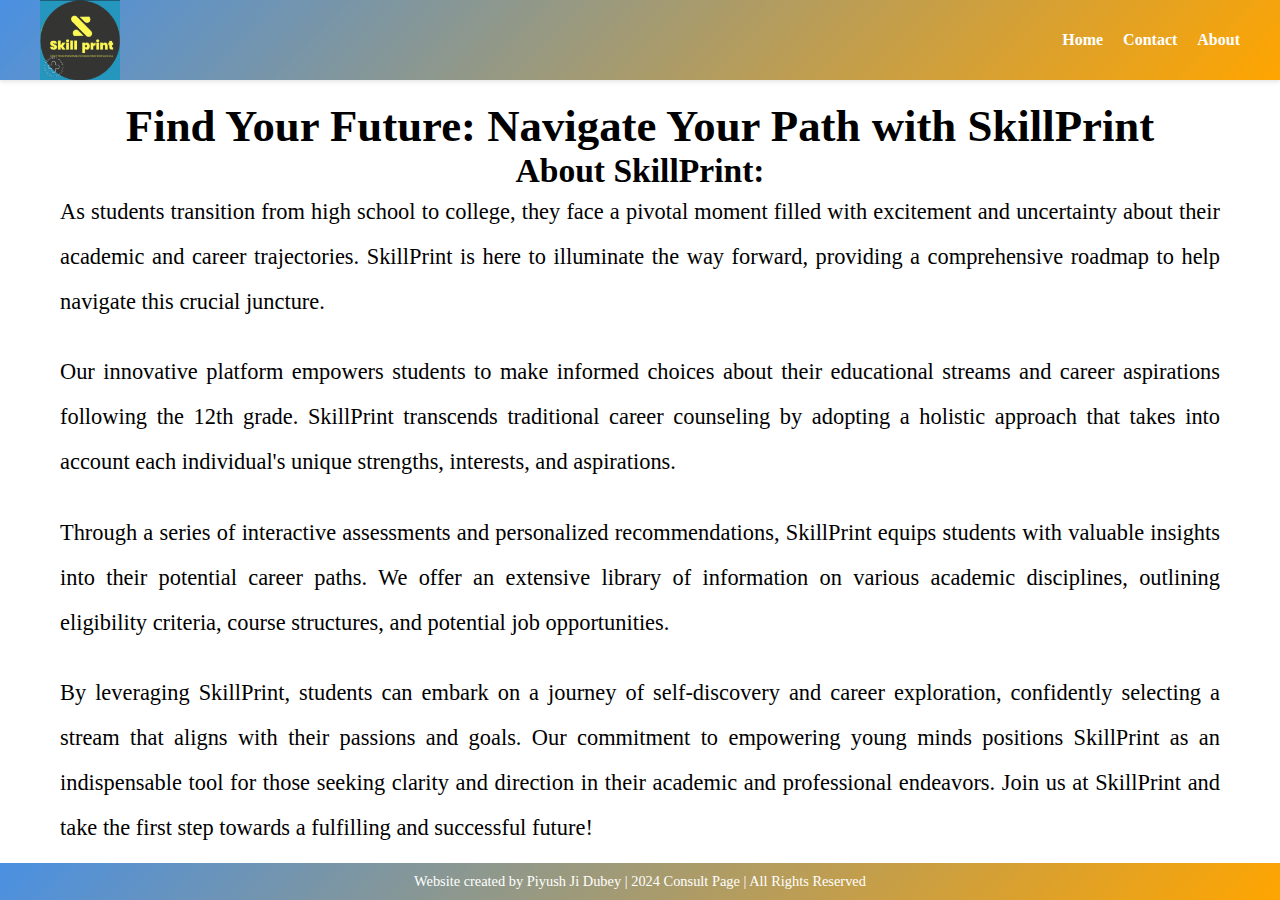
<file: about.html>
<!DOCTYPE html>
<html lang="en">
<head>
    <meta charset="UTF-8">
    <meta name="viewport" content="width=device-width, initial-scale=1.0">
    <title>About</title>
    <style>
        /* Footer Styling */
        footer {
            background: linear-gradient(135deg, #4A90E2, #FFA500); /* Updated gradient */
            color: white;
            text-align: center;
            padding: 10px 0;
            font-size: 0.9rem;
            position: fixed;
            bottom: 0;
            left: 0;
            width: 100%;
        }
/* Reset default margin, padding, and box-sizing */
* {
  margin: 0;
  padding: 0;
  box-sizing: border-box;
}
        footer a:hover {
            color: #FFD700; /* Updated hover color */
        }

        /* Header Styling */
        header {
            display: flex;
            align-items: center;
            justify-content: space-between;
            background: linear-gradient(135deg, #4A90E2, #FFA500); /* Updated gradient */
            padding: 20px 40px;
            box-shadow: 0 2px 4px rgba(0, 0, 0, 0.1);
            height: 80px; /* Fixed height for consistent size */
        }
      
.header-container {
  display: flex;
  justify-content: space-between;
  align-items: center;
  padding: 10px 20px;
  max-width: 1200px;
  margin: 0 auto;
}

        header .logo {
            display: flex;
            align-items: center;
           
        }

        header .logo img {
            width: 80px; /* Logo size */
            height: auto;
            background-color: linear-gradient(135deg, #4A90E2, #FFA500); /* Updated gradient */
        }

        nav ul {
            list-style: none;
            display: flex;
            gap: 20px;
            margin: 0;
            padding: 0;
        }

        nav ul li {
            margin: 0;
        }

        nav ul li a {
            text-decoration: none;
            color: white;
            font-weight: bold;
            transition: color 0.3s ease;
        }

        nav ul li a:hover {
            color: rgba(255, 255, 255, 0.8);
        }

        /* Main Content */
        main {
            padding: 20px;
            max-width: 1200px;
            margin: 0 auto;
            font-size: 1.4rem;
        }

        h1, h2 {
            text-align: center;
            color: var(--text-color);
        }

        p {
            text-align: justify;
            line-height: 2;
        }
    </style>
</head>
<body>
    <!-- Header -->
    <header>
        <div class="logo">
            <img src="logi.png" alt="SkillPrint Logo">
        </div>
        <nav>
            <ul>
                <li><a href="index.html">Home</a></li>
                <li><a href="contact.html">Contact</a></li>
                <li><a href="about.html">About</a></li>
            </ul>
        </nav>
    </header>

    <!-- Main Content -->
    <main>
        <section class="intro">
            <h1>Find Your Future: Navigate Your Path with SkillPrint</h1>
            <h2>About SkillPrint:</h2>

            <p>
                As students transition from high school to college, they face a pivotal moment filled with excitement and uncertainty about their academic and career trajectories. SkillPrint is here to illuminate the way forward, providing a comprehensive roadmap to help navigate this crucial juncture.
            </p>
            <br>
            <p>
                Our innovative platform empowers students to make informed choices about their educational streams and career aspirations following the 12th grade. SkillPrint transcends traditional career counseling by adopting a holistic approach that takes into account each individual's unique strengths, interests, and aspirations.
            </p>
            <br>
            <p>
                Through a series of interactive assessments and personalized recommendations, SkillPrint equips students with valuable insights into their potential career paths. We offer an extensive library of information on various academic disciplines, outlining eligibility criteria, course structures, and potential job opportunities.
            </p>
            <br>
            <p>
                By leveraging SkillPrint, students can embark on a journey of self-discovery and career exploration, confidently selecting a stream that aligns with their passions and goals. Our commitment to empowering young minds positions SkillPrint as an indispensable tool for those seeking clarity and direction in their academic and professional endeavors. Join us at SkillPrint and take the first step towards a fulfilling and successful future!
            </p>
        </section>
    </main>

    <!-- Footer -->
    <footer>
        Website created by Piyush Ji Dubey | 2024 Consult Page | All Rights Reserved
    </footer>
</body>
</html>
</file>
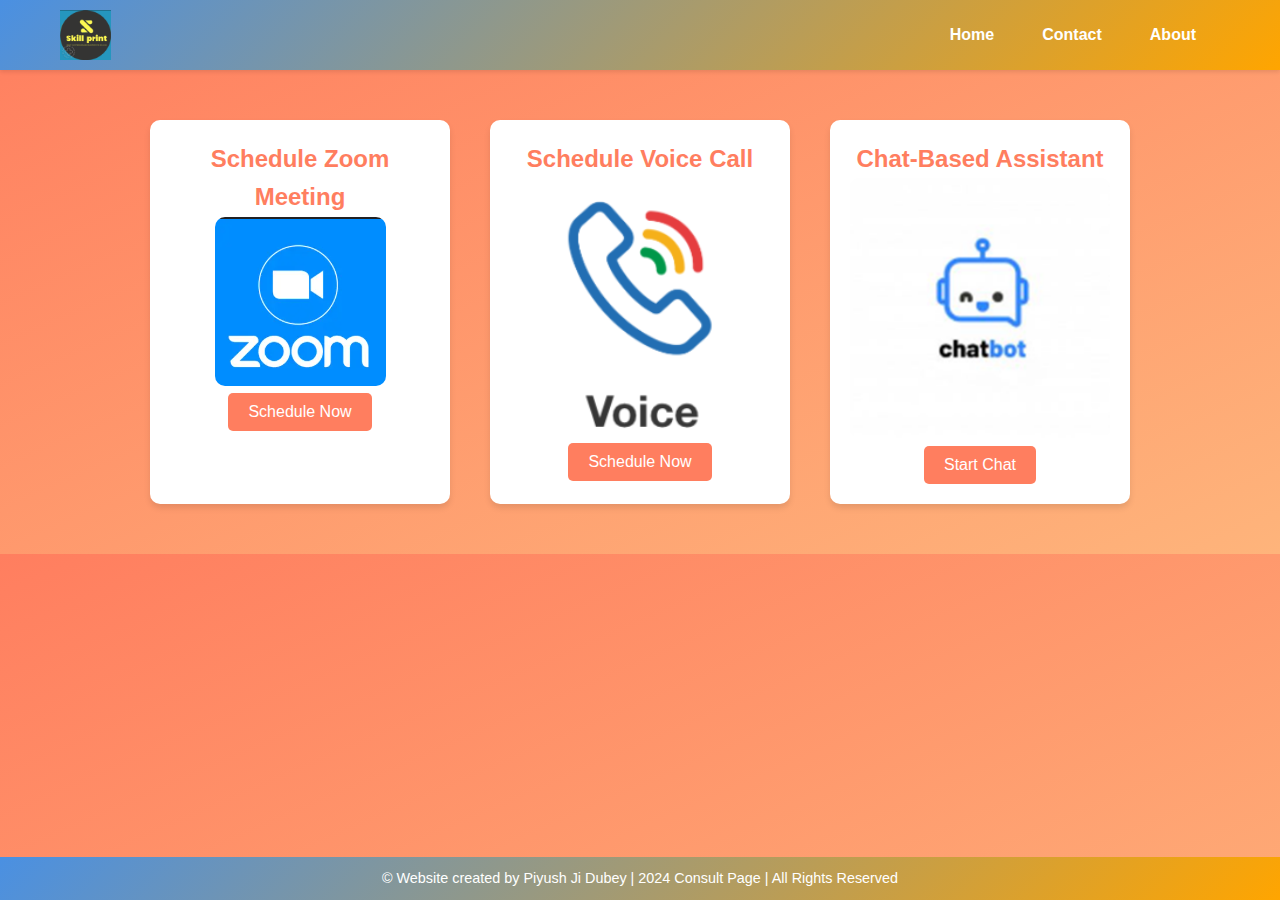
<file: consult.html>
<!DOCTYPE html>
<html lang="en">
<head>
    <meta charset="UTF-8">
    <meta name="viewport" content="width=device-width, initial-scale=1.0">
    <title>Consult Page</title>
    <style>
 
/* Define global variables for colors */
:root {
  --primary-color: #4A90E2; /* Primary blue color */
  --secondary-color: #FFA500; /* Orange secondary color */
  --background-color: #f4f7f6; /* Light background */
  --text-color: #2c3e50; /* Dark text color */
}

/* Reset default margin, padding, and box-sizing */
* {
  margin: 0;
  padding: 0;
  box-sizing: border-box;
}

body {
  font-family: 'Poppins', sans-serif;
  background-color: var(--background-color);
  color: var(--text-color);
  line-height: 1.6;
}

/* Header Styling with gradient background */
header {
  background: linear-gradient(135deg, var(--primary-color), var(--secondary-color));
  box-shadow: 0 2px 4px rgba(0,0,0,0.1);
}

.header-container {
  display: flex;
  justify-content: space-between;
  align-items: center;
  padding: 10px 20px;
  max-width: 1200px;
  margin: 0 auto;
}

.logo {
  display: flex;
  align-items: center;
}

.logo img {
  height: 50px;
  margin-right: 10px;
  transition: transform 0.3s ease;

}

.logo img:hover {
  transform: scale(1.1);
}
.logo-text {
  font-size: 1.5rem;
  font-weight: bold;
  color: white;
}

        /* Navigation Styling */  
        nav { 
           display: flex;
          justify-content: flex-end;  
         flex-grow: 1; /* Allow nav to take up remaining space */  
      }  

/* Navigation Styling */
nav ul {
  display: flex;
  justify-content: center;
  list-style: none;
  margin: 0;
  padding: 0;
}

nav ul li {
  margin: 0 1.5rem;
}

nav ul li a {
  text-decoration: none;
  color: white;
  font-weight: bold;
  position: relative;
  transition: color 0.3s ease;
}

nav ul li a::after {
  content: '';
  position: absolute;
  width: 0;
  height: 2px;
  bottom: -5px;
  left: 0;
  background-color: white;
}

nav ul li a:hover {
  color: rgba(255, 255, 255, 0.989);
  
}
 body {
            font-family: Arial, sans-serif;
            margin: 0;
            padding: 0;
            background: linear-gradient(to bottom right, #ff7e5f, #feb47b);
            color: #333;
        }

       


.container {
display: flex;
flex-wrap: wrap;
justify-content: center;
margin: 20px;
padding: 10px;
        }

.card {
background: white;
border-radius: 10px;
box-shadow: 0 4px 6px rgba(0, 0, 0, 0.1);
margin: 20px;
padding: 20px;
max-width: 300px;
text-align: center;
transition: transform 0.3s, box-shadow 0.3s;
        }

 .card:hover {
            transform: scale(1.05);
            box-shadow: 0 6px 10px rgba(0, 0, 0, 0.2);
        }

        .card img {
            max-width: 100%;
            height: auto;
            border-radius: 10px;
        }

        .card h2 {
            font-size: 1.5rem;
            color: #ff7e5f;
        }

        .card button {
            background: #ff7e5f;
            color: white;
            border: none;
            padding: 10px 20px;
            border-radius: 5px;
            font-size: 1rem;
            cursor: pointer;
            transition: background 0.3s;
        }

        .card button:hover {
            background: #feb47b;
        }
        /* Footer Styling with Gradient */
footer {
    background: linear-gradient(135deg, #4A90E2, #FFA500); /* Corrected footer gradient */
    color: white;
    text-align: center;
    padding: 10px 0;
    font-size: 0.9rem;
    position: fixed;
    bottom: 0;
    left: 0;
    width: 100%;
}
        
    </style>
</head>
<body>
    <header>
        <div class="header-container">
        <div class="logo">
            <img src="logi.png" alt="Company Logo">
            
        </div>
        <nav>
            <ul>
                <li><a href="index.html">Home</a></li>
                <li><a href="contact.html">Contact</a></li>
                <li><a href="about.html">About</a></li>
            </ul>
        </nav>
    </div>
        
    </header>
    

    <div class="container">
        <!-- Schedule Zoom Meeting -->
        <div class="card">
            <h2>Schedule Zoom Meeting</h2>
            <img src="zzoom.png" alt="Zoom Meeting">
            <button onclick="scheduleZoom()">Schedule Now</button>
        </div>

        <!-- Schedule Voice Call -->
        <div class="card">
            <h2>Schedule Voice Call</h2>
            <img src="voice.png" alt="Voice Call">
            <button onclick="scheduleVoiceCall()">Schedule Now</button>
        </div>

        <!-- Schedule Chat Assistant -->
        <div class="card">
            <h2>Chat-Based Assistant</h2>
            <img src="boot.png" alt="Chat Assistant">
            <button onclick="openChat()">Start Chat</button>
        </div>
    </div>

    <footer>
        <p>&copy; Website created by Piyush Ji Dubey | 2024 Consult Page | All Rights Reserved</p>
    </footer>

    <script>
        function scheduleZoom() {
            const zoomLink = "https://zoom.us/schedule"; // Replace with actual scheduling link
            alert("Redirecting to Zoom scheduling...");
            window.open(zoomLink, "_blank");
        }

        function scheduleVoiceCall() {
            const phoneNumber = prompt("Enter your phone number for the voice call:");
            if (phoneNumber) {
                alert("Voice call scheduled! Our team will contact you at " + phoneNumber);
            } else {
                alert("Voice call scheduling canceled.");
            }
        }

        function openChat() {
            const chatUrl = "https://your-chat-assistant-link.com"; // Replace with actual chat assistant link
            alert("Opening chat assistant...");
            window.open(chatUrl, "_blank");
        }
    </script>
</body>
</html>
</file>
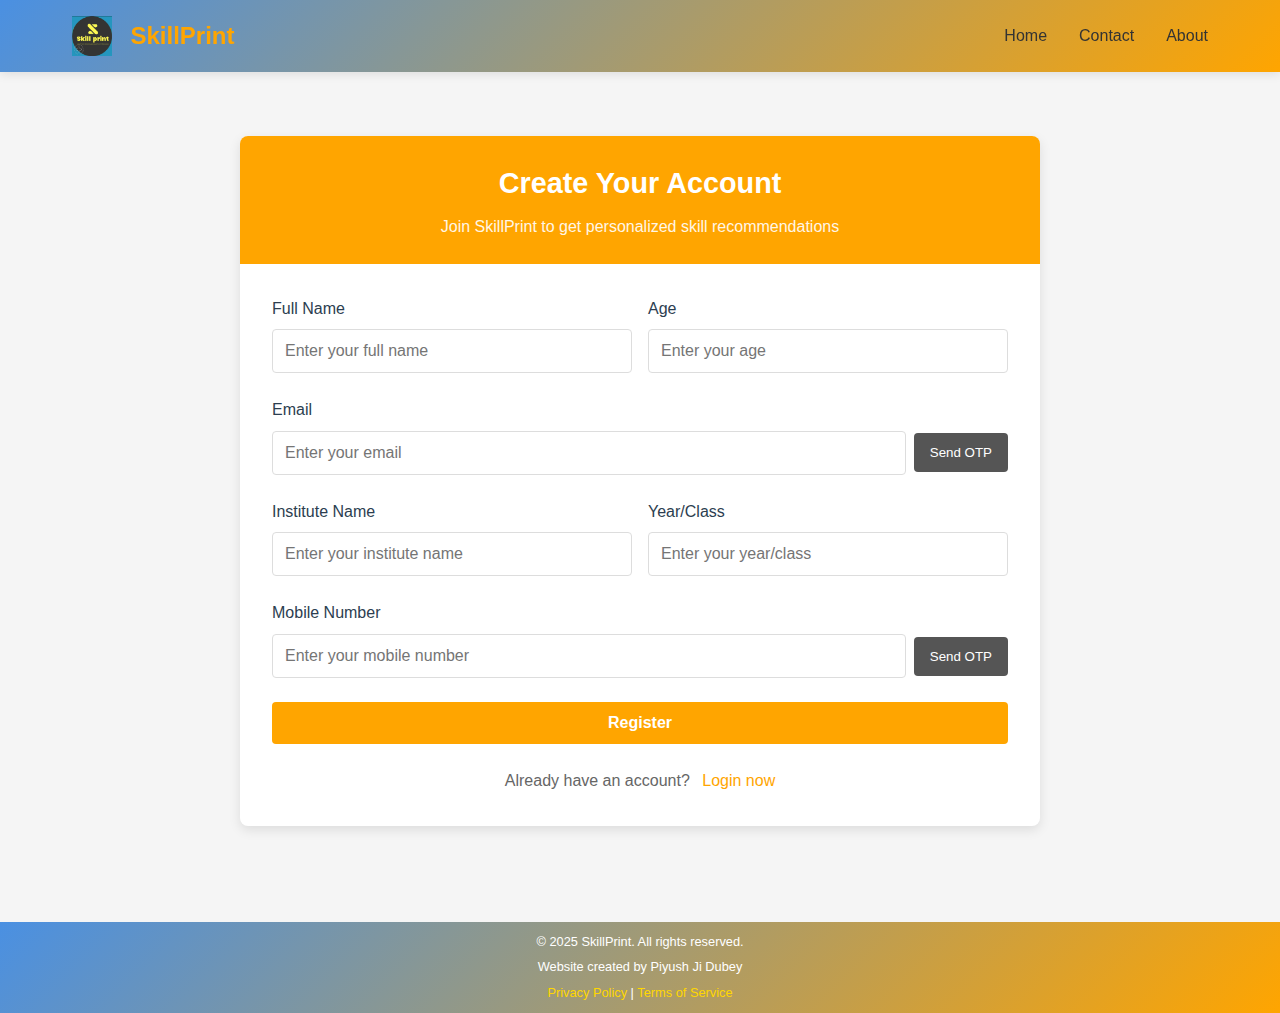
<file: createacct.html>
<!DOCTYPE html>
<html lang="en">
<head>
    <meta charset="UTF-8">
    <meta name="viewport" content="width=device-width, initial-scale=1.0">
    <title>SkillPrint - Registration</title>
    <link href="https://cdnjs.cloudflare.com/ajax/libs/font-awesome/6.0.0-beta3/css/all.min.css" rel="stylesheet">
    <style>
        /* Define global variables for colors */
:root {
  --primary-color: #4A90E2; /* Primary blue color */
  --secondary-color: #FFA500; /* Orange secondary color */
  --background-color: #f4f7f6; /* Light background */
  --text-color: #2c3e50; /* Dark text color */
}

/* Reset default margin, padding, and box-sizing */
* {
  margin: 0;
  padding: 0;
  box-sizing: border-box;
}

body {
  font-family: 'Poppins', sans-serif;
  background-color: var(--background-color);
  color: var(--text-color);
  line-height: 1.6;
}

/* Header Styling with gradient background */
header {
  background: linear-gradient(135deg, var(--primary-color), var(--secondary-color));
  box-shadow: 0 2px 4px rgba(0,0,0,0.1);
}

.header-container {
  display: flex;
  justify-content: space-between;
  align-items: center;
  padding: 10px 20px;
  max-width: 1200px;
  margin: 0 auto;
}

.logo {
  display: flex;
  align-items: center;
}

.logo img {
  height: 50px;
  margin-right: 10px;
  transition: transform 0.3s ease;

}

.logo img:hover {
  transform: scale(1.1);
}
.logo-text {
  font-size: 1.5rem;
  font-weight: bold;
  color: white;
}

        * {
            margin: 0;
            padding: 0;
            box-sizing: border-box;
            font-family: Arial, sans-serif;
        }
        :root {
  --primary-color: #4A90E2; /* Primary blue color */
  --secondary-color: #FFA500; /* Orange secondary color */
  --background-color: #f4f7f6; /* Light background */
  --text-color: #2c3e50; /* Dark text color */
}
        
        body {
            background-color: #f5f5f5;
            min-height: 100vh;
            display: flex;
            flex-direction: column;
        }
        
        .header-container {
            display: flex;
            justify-content: space-between;
            align-items: center;
            padding: 0 2rem;
            width: 100%;
        }
        
        header {
            background-color: #fff;
            box-shadow: 0 2px 10px rgba(0, 0, 0, 0.1);
            padding: 1rem 0;
            position: sticky;
            top: 0;
            z-index: 100;
        }
        
        .logo {
            display: flex;
            align-items: center;
            gap: 0.5rem;
        }
        
        .logo img {
            height: 40px;
        }
        
        .logo-text {
            font-size: 1.5rem;
            font-weight: bold;
            color: #FFA500;
        }
        
        nav ul {
            display: flex;
            list-style: none;
            gap: 2rem;
        }
        
        nav a {
            text-decoration: none;
            color: #333;
            font-weight: 500;
            transition: color 0.3s ease;
        }
        
        nav a:hover {
            color: #FFA500;
        }
        
        main {
            flex: 1;
            padding: 2rem;
            max-width: 1200px;
            margin: 0 auto;
            width: 100%;
        }
        
       
        /* Registration Form Styles */
        .register-container {
            background-color: #fff;
            border-radius: 8px;
            box-shadow: 0 4px 12px rgba(0, 0, 0, 0.1);
            overflow: hidden;
            max-width: 800px;
            margin: 2rem auto;
        }
        
        .register-header {
            padding: 1.5rem;
            background-color: #FFA500;
            color: white;
            text-align: center;
        }
        
        .register-header h2 {
            font-size: 1.8rem;
            margin-bottom: 0.5rem;
        }
        
        .register-header p {
            font-size: 1rem;
            opacity: 0.9;
        }
        
        .register-form {
            padding: 2rem;
        }
        
        .form-group {
            margin-bottom: 1.5rem;
        }
        
        .form-group label {
            display: block;
            margin-bottom: 0.5rem;
            font-weight: 500;
        }
        
        .form-group input {
            width: 100%;
            padding: 0.75rem;
            border: 1px solid #ddd;
            border-radius: 4px;
            font-size: 1rem;
        }
        
        .form-row {
            display: flex;
            gap: 1rem;
            margin-bottom: 1.5rem;
        }
        
        .form-row .form-group {
            flex: 1;
            margin-bottom: 0;
        }
        
        .otp-container {
            display: flex;
            gap: 0.5rem;
            align-items: center;
        }
        
        .otp-container button {
            padding: 0.75rem 1rem;
            background-color: #555;
            color: white;
            border: none;
            border-radius: 4px;
            cursor: pointer;
            white-space: nowrap;
        }
        
        .btn {
            background-color: #FFA500;
            color: white;
            border: none;
            border-radius: 4px;
            padding: 0.75rem 1.5rem;
            font-size: 1rem;
            cursor: pointer;
            transition: background-color 0.3s ease;
            width: 100%;
            font-weight: bold;
        }
        
        .btn:hover {
            background-color: #e69500;
        }
        
        .form-footer {
            text-align: center;
            margin-top: 1.5rem;
            color: #666;
        }
        
        .form-footer a {
            color: #FFA500;
            text-decoration: none;
            margin-left: 0.5rem;
        }
        
        .hidden {
            display: none;
        }
        
        /* OTP Verification Styles */
        .verification-container {
            display: none;
            padding: 2rem;
            text-align: center;
        }
        
        .verification-container.active {
            display: block;
        }
        
        .verification-icon {
            font-size: 3rem;
            color: #FFA500;
            margin-bottom: 1rem;
        }
        
        .verification-title {
            font-size: 1.5rem;
            margin-bottom: 1rem;
            color: #333;
        }
        
        .verification-message {
            color: #666;
            margin-bottom: 1.5rem;
        }
        footer {
  background: linear-gradient(135deg, var(--primary-color), var(--secondary-color));
  color: white;
  text-align: center;
  font-size: 0.8rem;
  padding: 10px 20px;
  margin-top: 2rem;
}

footer p {
  margin-bottom: 5px;
}

footer a {
  color: #ffd700;
  text-decoration: none;
  transition: color 0.3s ease;
}

footer a:hover {
  color: #ffffff;
}
    </style>
</head>
<body>
    <header>
        <div class="header-container">
            <div class="logo-container">
                <div class="logo">
                    <img src="logi.png" alt="SkillPrint Logo">
                    <div class="logo-text">SkillPrint</div>
                </div>
            </div>
            <nav>
                <ul>
                    <li><a href="index.html">Home</a></li>
                    <li><a href="contact.html">Contact</a></li>
                    <li><a href="about.html">About</a></li>
                </ul>
            </nav>
        </div>
    </header>

    <main>
        <div class="register-container">
            <div class="register-header">
                <h2>Create Your Account</h2>
                <p>Join SkillPrint to get personalized skill recommendations</p>
            </div>
            
            <div class="register-form" id="registerFormSection">
                <form id="registerForm">
                    <div class="form-row">
                        <div class="form-group">
                            <label for="regName">Full Name</label>
                            <input type="text" id="regName" name="regName" placeholder="Enter your full name" required>
                        </div>
                        <div class="form-group">
                            <label for="regAge">Age</label>
                            <input type="number" id="regAge" name="regAge" placeholder="Enter your age" min="10" max="100" required>
                        </div>
                    </div>
                    
                    <div class="form-group">
                        <label for="regEmail">Email</label>
                        <div class="otp-container">
                            <input type="email" id="regEmail" name="regEmail" placeholder="Enter your email" required>
                            <button type="button" id="sendEmailOtp">Send OTP</button>
                        </div>
                    </div>
                    
                    <div class="form-group hidden" id="emailOtpGroup">
                        <label for="emailOtp">Email OTP</label>
                        <input type="text" id="emailOtp" name="emailOtp" placeholder="Enter email OTP" maxlength="6">
                        <p id="emailOtpTimer" class="text-center">Email OTP will expire in <span>05:00</span></p>
                    </div>
                    
                    <div class="form-row">
                        <div class="form-group">
                            <label for="regInstitute">Institute Name</label>
                            <input type="text" id="regInstitute" name="regInstitute" placeholder="Enter your institute name" required>
                        </div>
                        <div class="form-group">
                            <label for="regYear">Year/Class</label>
                            <input type="text" id="regYear" name="regYear" placeholder="Enter your year/class" required>
                        </div>
                    </div>
                    
                    <div class="form-group">
                        <label for="regMobile">Mobile Number</label>
                        <div class="otp-container">
                            <input type="tel" id="regMobile" name="regMobile" placeholder="Enter your mobile number" required>
                            <button type="button" id="sendMobileOtp">Send OTP</button>
                        </div>
                    </div>
                    
                    <div class="form-group hidden" id="mobileOtpGroup">
                        <label for="mobileOtp">Mobile OTP</label>
                        <input type="text" id="mobileOtp" name="mobileOtp" placeholder="Enter mobile OTP" maxlength="6">
                        <p id="mobileOtpTimer" class="text-center">Mobile OTP will expire in <span>05:00</span></p>
                    </div>
                    
                    <button type="submit" class="btn" id="registerSubmitBtn">Register</button>
                    
                    <div class="form-footer">
                        Already have an account? <a href="login.html">Login now</a>
                    </div>
                </form>
            </div>
            
            <!-- Registration Success -->
            <div class="verification-container" id="registrationSuccess">
                <div class="verification-icon">
                    <i class="fas fa-check-circle"></i>
                </div>
                <h2 class="verification-title">Registration Successful!</h2>
                <p class="verification-message">Your account has been successfully created. You can now login with your credentials.</p>
                <button class="btn" id="goToLoginBtn">Go to Login</button>
            </div>
        </div>
    </main>

    <footer>
        <p>&copy; 2025 SkillPrint. All rights reserved.</p>
        <p>Website created by Piyush Ji Dubey</p>
        <a href="#">Privacy Policy</a> | <a href="#">Terms of Service</a>
    </footer>

    <script>
        // Email OTP functionality
        const sendEmailOtp = document.getElementById('sendEmailOtp');
        const emailOtpGroup = document.getElementById('emailOtpGroup');
        
        sendEmailOtp.addEventListener('click', () => {
            const regEmail = document.getElementById('regEmail').value;
            
            if (!regEmail || !isValidEmail(regEmail)) {
                alert('Please enter a valid email address');
                return;
            }
            
            // Simulate OTP sending
            alert(`OTP sent to ${regEmail}`);
            emailOtpGroup.classList.remove('hidden');
            
            // Start OTP timer
            startOtpTimer('emailOtpTimer', 300);
        });
        
        // Mobile OTP functionality
        const sendMobileOtp = document.getElementById('sendMobileOtp');
        const mobileOtpGroup = document.getElementById('mobileOtpGroup');
        
        sendMobileOtp.addEventListener('click', () => {
            const regMobile = document.getElementById('regMobile').value;
            
            if (regMobile.length !== 10 || !/^\d+$/.test(regMobile)) {
                alert('Please enter a valid 10-digit mobile number');
                return;
            }
            
            // Simulate OTP sending
            alert(`OTP sent to ${regMobile}`);
            mobileOtpGroup.classList.remove('hidden');
            
            // Start OTP timer
            startOtpTimer('mobileOtpTimer', 300);
        });
        
        // Form submission
        document.getElementById('registerForm').addEventListener('submit', function(e) {
            e.preventDefault();
            
            // Validate all required fields
            const regName = document.getElementById('regName').value;
            const regAge = document.getElementById('regAge').value;
            const regEmail = document.getElementById('regEmail').value;
            const regInstitute = document.getElementById('regInstitute').value;
            const regYear = document.getElementById('regYear').value;
            const regMobile = document.getElementById('regMobile').value;
            
            if (!regName || !regAge || !regEmail || !regInstitute || !regYear || !regMobile) {
                alert('Please fill in all required fields');
                return;
            }
            
            // Check if email OTP is verified
            if (emailOtpGroup.classList.contains('hidden') || !document.getElementById('emailOtp').value) {
                alert('Please verify your email with OTP');
                return;
            }
            
            // Check if mobile OTP is verified
            if (mobileOtpGroup.classList.contains('hidden') || !document.getElementById('mobileOtp').value) {
                alert('Please verify your mobile number with OTP');
                return;
            }
            
            // Simulate registration success
            document.getElementById('registerFormSection').style.display = 'none';
            document.getElementById('registrationSuccess').classList.add('active');
        });
        
        // Helper functions
        function isValidEmail(email) {
            const re = /^[^\s@]+@[^\s@]+\.[^\s@]+$/;
            return re.test(email);
        }
        
        function startOtpTimer(elementId, seconds) {
            const timerElement = document.getElementById(elementId).querySelector('span');
            let remainingSeconds = seconds;
            
            const timer = setInterval(() => {
                remainingSeconds--;
                const minutes = Math.floor(remainingSeconds / 60);
                const secs = remainingSeconds % 60;
                
                timerElement.textContent = `${minutes.toString().padStart(2, '0')}:${secs.toString().padStart(2, '0')}`;
                
                if (remainingSeconds <= 0) {
                    clearInterval(timer);
                    timerElement.parentElement.textContent = 'OTP expired. Please request a new one.';
                }
            }, 1000);
        }
        
        // Redirect to login
        document.getElementById('goToLoginBtn').addEventListener('click', () => {
            window.location.href = 'login.html';
        });
    </script>
</body>
</html>
</file>
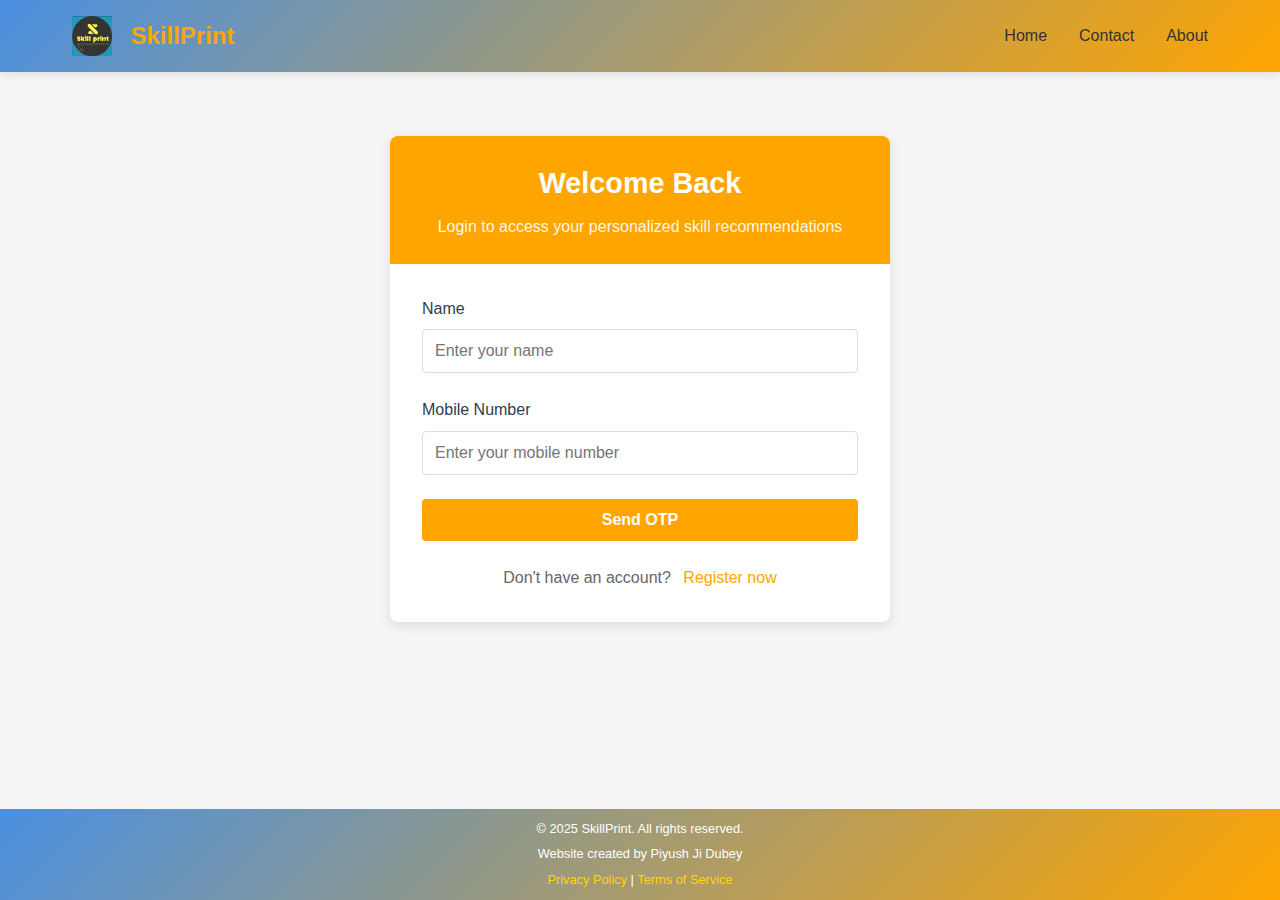
<file: login.html>
<!DOCTYPE html>
<html lang="en">
<head>
    <meta charset="UTF-8">
    <meta name="viewport" content="width=device-width, initial-scale=1.0">
    <title>SkillPrint - Login</title>
    <link href="https://cdnjs.cloudflare.com/ajax/libs/font-awesome/6.0.0-beta3/css/all.min.css" rel="stylesheet">
    <style>
        /* Define global variables for colors */
:root {
  --primary-color: #4A90E2; /* Primary blue color */
  --secondary-color: #FFA500; /* Orange secondary color */
  --background-color: #f4f7f6; /* Light background */
  --text-color: #2c3e50; /* Dark text color */
}

/* Reset default margin, padding, and box-sizing */
* {
  margin: 0;
  padding: 0;
  box-sizing: border-box;
}

body {
  font-family: 'Poppins', sans-serif;
  background-color: var(--background-color);
  color: var(--text-color);
  line-height: 1.6;
}

/* Header Styling with gradient background */
header {
  background: linear-gradient(135deg, var(--primary-color), var(--secondary-color));
  box-shadow: 0 2px 4px rgba(0,0,0,0.1);
}

.header-container {
  display: flex;
  justify-content: space-between;
  align-items: center;
  padding: 10px 20px;
  max-width: 1200px;
  margin: 0 auto;
}

.logo {
  display: flex;
  align-items: center;
}

.logo img {
  height: 50px;
  margin-right: 10px;
  transition: transform 0.3s ease;

}

.logo img:hover {
  transform: scale(1.1);
}
.logo-text {
  font-size: 1.5rem;
  font-weight: bold;
  color: white;
}
:root {
  --primary-color: #4A90E2; /* Primary blue color */
  --secondary-color: #FFA500; /* Orange secondary color */
  --background-color: #f4f7f6; /* Light background */
  --text-color: #2c3e50; /* Dark text color */
}
        * {
            margin: 0;
            padding: 0;
            box-sizing: border-box;
            font-family: Arial, sans-serif;
        }
        
        body {
            background-color: #f5f5f5;
            min-height: 100vh;
            display: flex;
            flex-direction: column;
        }
        
        .header-container {
            display: flex;
            justify-content: space-between;
            align-items: center;
            padding: 0 2rem;
            width: 100%;
        }
        
        header {
            background-color: #fff;
            box-shadow: 0 2px 10px rgba(0, 0, 0, 0.1);
            padding: 1rem 0;
            position: sticky;
            top: 0;
            z-index: 100;
        }
        
        .logo {
            display: flex;
            align-items: center;
            gap: 0.5rem;
        }
        
        .logo img {
            height: 40px;
        }
        
        .logo-text {
            font-size: 1.5rem;
            font-weight: bold;
            color: #FFA500;
        }
        
        nav ul {
            display: flex;
            list-style: none;
            gap: 2rem;
        }
        
        nav a {
            text-decoration: none;
            color: #333;
            font-weight: 500;
            transition: color 0.3s ease;
        }
        
        nav a:hover {
            color: #FFA500;
        }
        
        main {
            flex: 1;
            padding: 2rem;
            max-width: 1200px;
            margin: 0 auto;
            width: 100%;
        }
        
      
        /* Login Form Styles */
        .login-container {
            background-color: #fff;
            border-radius: 8px;
            box-shadow: 0 4px 12px rgba(0, 0, 0, 0.1);
            overflow: hidden;
            max-width: 500px;
            margin: 2rem auto;
        }
        
        .login-header {
            padding: 1.5rem;
            background-color: #FFA500;
            color: white;
            text-align: center;
        }
        
        .login-header h2 {
            font-size: 1.8rem;
            margin-bottom: 0.5rem;
        }
        
        .login-header p {
            font-size: 1rem;
            opacity: 0.9;
        }
        
        .login-form {
            padding: 2rem;
        }
        
        .form-group {
            margin-bottom: 1.5rem;
        }
        
        .form-group label {
            display: block;
            margin-bottom: 0.5rem;
            font-weight: 500;
        }
        
        .form-group input {
            width: 100%;
            padding: 0.75rem;
            border: 1px solid #ddd;
            border-radius: 4px;
            font-size: 1rem;
        }
        
        .btn {
            background-color: #FFA500;
            color: white;
            border: none;
            border-radius: 4px;
            padding: 0.75rem 1.5rem;
            font-size: 1rem;
            cursor: pointer;
            transition: background-color 0.3s ease;
            width: 100%;
            font-weight: bold;
        }
        
        .btn:hover {
            background-color: #e69500;
        }
        
        .form-footer {
            text-align: center;
            margin-top: 1.5rem;
            color: #666;
        }
        
        .form-footer a {
            color: #FFA500;
            text-decoration: none;
            margin-left: 0.5rem;
        }
        
        .hidden {
            display: none;
        }
        
        /* OTP Input Styles */
        .otp-digits {
            display: flex;
            gap: 0.5rem;
            justify-content: center;
            margin: 1rem 0;
        }
        
        .otp-digit {
            width: 3rem;
            height: 3rem;
            border: 1px solid #ddd;
            border-radius: 4px;
            font-size: 1.5rem;
            text-align: center;
        }
        
        /* Login Success */
        .verification-container {
            display: none;
            padding: 2rem;
            text-align: center;
        }
        
        .verification-container.active {
            display: block;
        }
        
        .verification-icon {
            font-size: 3rem;
            color: #FFA500;
            margin-bottom: 1rem;
        }
        
        .verification-title {
            font-size: 1.5rem;
            margin-bottom: 1rem;
            color: #333;
        }
        
        .verification-message {
            color: #666;
            margin-bottom: 1.5rem;
        }
        /*footer*/
       /* Footer Styling */

footer {
  background: linear-gradient(135deg, var(--primary-color), var(--secondary-color));
  color: white;
  text-align: center;
  font-size: 0.8rem;
  padding: 10px 20px;
  margin-top: 2rem;
}

footer p {
  margin-bottom: 5px;
}

footer a {
  color: #ffd700;
  text-decoration: none;
  transition: color 0.3s ease;
}

footer a:hover {
  color: #ffffff;
}

    </style>
</head>
<body>
    <header>
        <div class="header-container">
            <div class="logo-container">
                <div class="logo">
                    <img src="logi.png" alt="SkillPrint Logo">
                    <div class="logo-text">SkillPrint</div>
                </div>
            </div>
            <nav>
                <ul>
                    <li><a href="index.html">Home</a></li>
                    <li><a href="contact.html">Contact</a></li>
                    <li><a href="about.html">About</a></li>
                </ul>
            </nav>
        </div>
    </header>

    <main>
        <div class="login-container">
            <div class="login-header">
                <h2>Welcome Back</h2>
                <p>Login to access your personalized skill recommendations</p>
            </div>
            
            <div class="login-form" id="loginFormSection">
                <form id="loginForm">
                    <div class="form-group">
                        <label for="loginName">Name</label>
                        <input type="text" id="loginName" name="loginName" placeholder="Enter your name" required>
                    </div>
                    
                    <div class="form-group">
                        <label for="loginMobile">Mobile Number</label>
                        <input type="tel" id="loginMobile" name="loginMobile" placeholder="Enter your mobile number" required>
                    </div>
                    
                    <button type="button" class="btn" id="loginSendOtpBtn">Send OTP</button>
                    
                    <div class="form-group hidden" id="otpSection">
                        <label for="loginOtp">Enter OTP</label>
                        <div class="otp-digits">
                            <input type="text" class="otp-digit" maxlength="1" id="loginOtp1">
                            <input type="text" class="otp-digit" maxlength="1" id="loginOtp2">
                            <input type="text" class="otp-digit" maxlength="1" id="loginOtp3">
                            <input type="text" class="otp-digit" maxlength="1" id="loginOtp4">
                            <input type="text" class="otp-digit" maxlength="1" id="loginOtp5">
                            <input type="text" class="otp-digit" maxlength="1" id="loginOtp6">
                        </div>
                        <p id="otpTimer" class="text-center">OTP will expire in <span>02:00</span></p>
                        <button type="submit" class="btn" id="loginSubmitBtn">Login</button>
                    </div>
                    
                    <div class="form-footer">
                        Don't have an account? <a href="signup.html">Register now</a>
                    </div>
                </form>
            </div>
            
            <!-- Login Success -->
            <div class="verification-container" id="loginSuccess">
                <div class="verification-icon">
                    <i class="fas fa-check-circle"></i>
                </div>
                <h2 class="verification-title">Login Successful!</h2>
                <p class="verification-message">You have successfully logged in to your account.</p>
                <button class="btn" id="goToHomeBtn">Go to Dashboard</button>
            </div>
        </div>
    </main>

    <footer>
        <p>&copy; 2025 SkillPrint. All rights reserved.</p>
        <p>Website created by Piyush Ji Dubey</p>
        <a href="#">Privacy Policy</a> | <a href="#">Terms of Service</a>
    </footer>

    <script>
        // OTP functionality
        const loginSendOtpBtn = document.getElementById('loginSendOtpBtn');
        const otpSection = document.getElementById('otpSection');
        const loginForm = document.getElementById('loginForm');
        
        loginSendOtpBtn.addEventListener('click', () => {
            const loginName = document.getElementById('loginName').value;
            const loginMobile = document.getElementById('loginMobile').value;
            
            if (!loginName || !loginName.trim()) {
                alert('Please enter your name');
                return;
            }
            
            if (loginMobile.length !== 10 || !/^\d+$/.test(loginMobile)) {
                alert('Please enter a valid 10-digit mobile number');
                return;
            }
            
            // Simulate OTP sending
            alert(`OTP sent to ${loginMobile}`);
            loginSendOtpBtn.style.display = 'none';
            otpSection.classList.remove('hidden');
            
            // Start OTP timer
            startOtpTimer('otpTimer', 120);
            
            // Setup OTP input behavior
            setupOtpInputs();
        });
        
        // Form submission
        loginForm.addEventListener('submit', function(e) {
            e.preventDefault();
            
            // Validate OTP
            let otp = '';
            for (let i = 1; i <= 6; i++) {
                const digit = document.getElementById(`loginOtp${i}`).value;
                if (!digit) {
                    alert('Please enter the complete 6-digit OTP');
                    return;
                }
                otp += digit;
            }
            
            // Simulate OTP verification
            document.getElementById('loginFormSection').style.display = 'none';
            document.getElementById('loginSuccess').classList.add('active');
        });
        
        // Helper functions
        function startOtpTimer(elementId, seconds) {
            const timerElement = document.getElementById(elementId).querySelector('span');
            let remainingSeconds = seconds;
            
            const timer = setInterval(() => {
                remainingSeconds--;
                const minutes = Math.floor(remainingSeconds / 60);
                const secs = remainingSeconds % 60;
                
                timerElement.textContent = `${minutes.toString().padStart(2, '0')}:${secs.toString().padStart(2, '0')}`;
                
                if (remainingSeconds <= 0) {
                    clearInterval(timer);
                    timerElement.parentElement.textContent = 'OTP expired. Please request a new one.';
                    // Reset the form to initial state
                    loginSendOtpBtn.style.display = 'block';
                    otpSection.classList.add('hidden');
                }
            }, 1000);
        }
        
        function setupOtpInputs() {
            const otpInputs = document.querySelectorAll('.otp-digit');
            
            otpInputs.forEach((input, index) => {
                input.addEventListener('input', (e) => {
                    // Move to next input field if current field is filled
                    if (e.target.value.length === 1 && index < otpInputs.length - 1) {
                        otpInputs[index + 1].focus();
                    }
                });
                
                input.addEventListener('keydown', (e) => {
                    // Move to previous field on backspace if current field is empty
                    if (e.key === 'Backspace' && !e.target.value && index > 0) {
                        otpInputs[index - 1].focus();
                    }
                });
            });
            
            // Focus the first input
            otpInputs[0].focus();
        }
        
        // Redirect to home/dashboard
        document.getElementById('goToHomeBtn').addEventListener('click', () => {
            window.location.href = 'index.html';
        });
    </script>
</body>
</html>
</file>
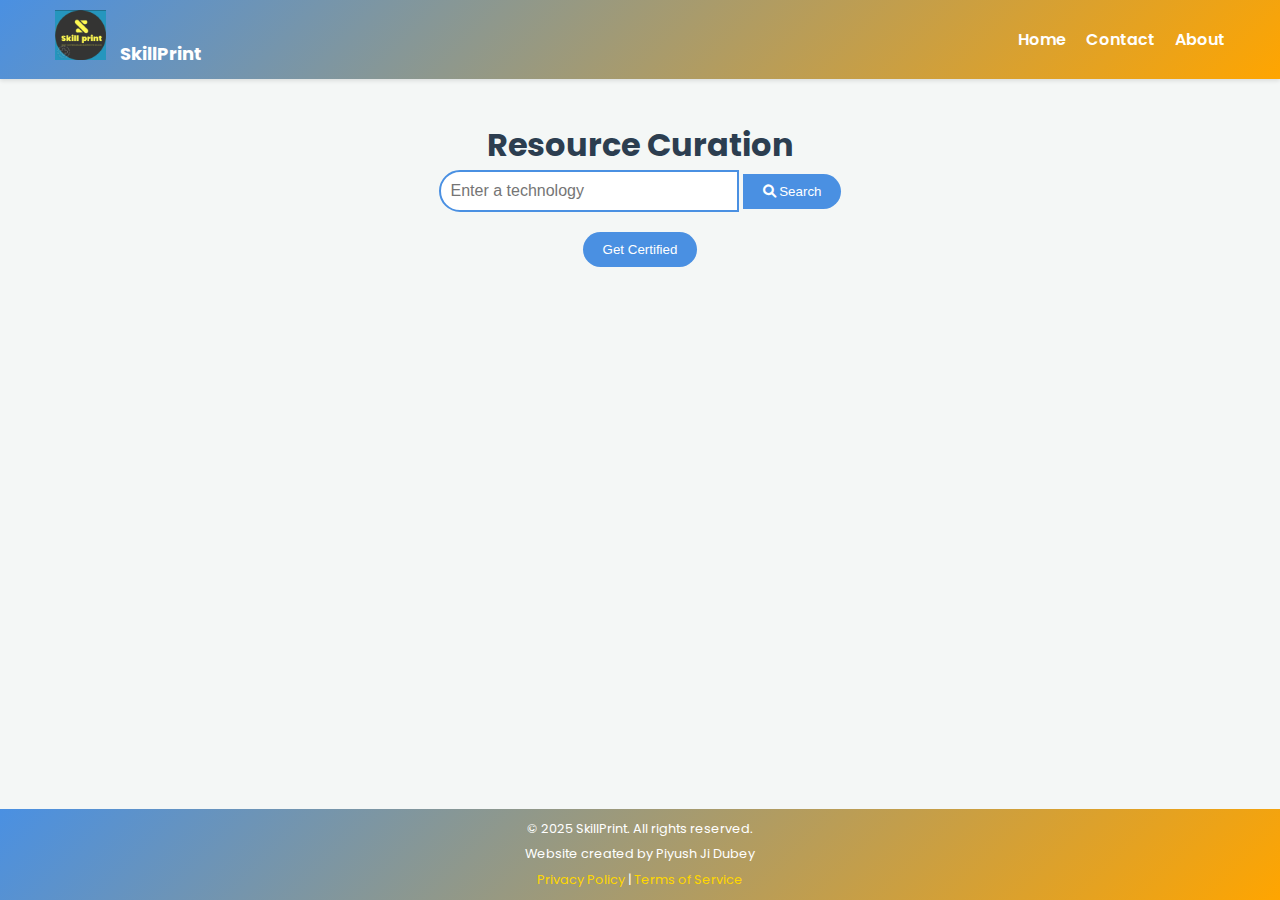
<file: Rescur.html>
<!DOCTYPE html>
<html lang="en">
<head>
    <meta charset="UTF-8">
    <meta name="viewport" content="width=device-width, initial-scale=1.0">
    <title>SkillPrint - Resource Curation</title>
    <link href="https://fonts.googleapis.com/css2?family=Poppins:wght@300;400;600;700&display=swap" rel="stylesheet">
    <link rel="stylesheet" href="https://cdnjs.cloudflare.com/ajax/libs/font-awesome/6.0.0-beta3/css/all.min.css">
    <style>
        :root {
            --primary-color: #4A90E2;
            --secondary-color: #FFA500;
            --background-color: #f4f7f6;
            --text-color: #2c3e50;
        }

        * {
            margin: 0;
            padding: 0;
            box-sizing: border-box;
        }
html,body{
    height: 100%;
}
        body {
            font-family: 'Poppins', sans-serif;
            background-color: var(--background-color);
            color: var(--text-color);
            line-height: 1.6;
            display: flex;
            flex-direction: column;
        }

        .container {
            max-width: 1200px;
            margin: 0 auto;
            padding: 0 15px;
            flex: 1;
        }

        /* Header */
        .header {
            background: linear-gradient(135deg, var(--primary-color), var(--secondary-color));
            padding: 10px 0;
            box-shadow: 0 2px 4px rgba(0,0,0,0.1);
        }

        .header-container {
            display: flex;
            justify-content: space-between;
            align-items: center;
        }

        .logo img {
            height: 50px;
            margin-right: 10px;
        }

        .logo-text {
            font-size: 18px;
            font-weight: bold;
            color: white;
        }

        nav ul {
            list-style: none;
            display: flex;
            gap: 20px;
        }

        nav a {
            text-decoration: none;
            color: white;
            font-weight: 600;
        }

        /* Search Box */
        .resource-section {
            text-align: center;
            margin: 40px 0;
        }

        .search-box input {
            width: 300px;
            padding: 10px;
            border: 2px solid var(--primary-color);
            border-radius: 25px 0 0 25px;
            font-size: 16px;
        }

        .search-box button {
            padding: 10px 20px;
            background-color: var(--primary-color);
            color: white;
            border: none;
            border-radius: 0 25px 25px 0;
            cursor: pointer;
            transition: background-color 0.3s;
        }

        .search-box button:hover {
            background-color: var(--secondary-color);
        }

        /* Resource Table */
        table {
            width: 100%;
            margin: 30px auto;
            border-collapse: collapse;
            box-shadow: 0 4px 8px rgba(0, 0, 0, 0.1);
            background-color: white;
        }

        th, td {
            border: 1px solid #ddd;
            padding: 10px 15px;
            text-align: center;
        }

        th {
            background-color: var(--primary-color);
            color: white;
        }

        tr:nth-child(even) {
            background-color: #f2f2f2;
        }

        tr:hover {
            background-color: #ddd;
        }

        .hidden {
            display: none;
        }
        /* Creative footer */
       /* Footer Styling */
footer {
  background: linear-gradient(135deg, var(--primary-color), var(--secondary-color));
  color: white;
  text-align: center;
  font-size: 0.8rem;
  padding: 10px 20px;
  width: 100%;
}

footer p {
  margin-bottom: 5px;
}

footer a {
  color: #ffd700;
  text-decoration: none;
  transition: color 0.3s ease;
}

footer a:hover {
  color: #ffffff;
}
/* Get Certified Button */
.get-certified-btn {
            margin: 20px 0;
            padding: 10px 20px;
            background-color: var(--primary-color);
            color: white;
            border: none;
            border-radius: 25px;
            cursor: pointer;
            transition: background-color 0.3s;
        }

        .get-certified-btn:hover {
            background-color: var(--secondary-color);
        }

    </style>
</head>
<body>
    <!-- Header -->
    <div class="header">
        <div class="header-container container">
            <div class="logo">
                <img src="logi.png" alt="SkillPrint Logo">
                <span class="logo-text">SkillPrint</span>
            </div>
            <nav>
                <ul>
                    <li><a href="index.html">Home</a></li>
                    <li><a href="contact.html">Contact</a></li>
                    <li><a href="about.html">About</a></li>
                </ul>
            </nav>
        </div>
    </div>

    <!-- Resource Section -->
    <div class="container">
        <section class="resource-section">
            <h1>Resource Curation</h1>
            <div class="search-box">
                <input type="text" id="searchInput" placeholder="Enter a technology">
                <button onclick="searchResources()">
                    <i class="fas fa-search"></i> Search
                </button>
            </div>

             <!-- Get Certified Button -->
        <a href="certificate-generator.html">
            <button class="get-certified-btn">Get Certified</button>
        </a>

            <!-- Resource Table (Initially Hidden) -->
            <div id="resourceResults" class="hidden">
                <h2>Search Results</h2>
                <table>
                    <thead>
                        <tr>
                            <th>Name of Technology</th>
                            <th>Category</th>
                            <th>Difficulty</th>
                            <th>Market Demand</th>
                            <th>Benefits</th>
                        </tr>
                    </thead>
                    <tbody id="resourceTableBody"></tbody>
                </table>
            </div>

        </section>
       
        
    </div>
    

    <script>
        const resources = [
            { name: 'Python Programming', category: 'Programming', difficulty: 'Beginner', demand: 'High', benefits: ['Easy to learn', 'Data Science', 'Wide libraries'],resource_link:'https://www.codecademy.com/, https://www.learnpython.org/' },
            { name: 'Web Development', category: 'Web', difficulty: 'Intermediate', demand: 'Very High', benefits: ['Frontend & Backend', 'High job demand'] },
            { name: 'Machine Learning', category: 'AI', difficulty: 'Advanced', demand: 'Growing Rapidly', benefits: ['Futuristic', 'Highly paid'] },
            { name: 'JavaScript', category: 'Programming', difficulty: 'Intermediate', demand: 'Extremely High', benefits: ['Versatile', 'Supports React'] }
        ];

        function searchResources() {
            const searchTerm = document.getElementById('searchInput').value.toLowerCase();
            const tableBody = document.getElementById('resourceTableBody');
            const resultsSection = document.getElementById('resourceResults');

            // Clear previous results
            tableBody.innerHTML = '';
            resultsSection.classList.add('hidden');

            // Filter resources
            const filtered = resources.filter(r => r.name.toLowerCase().includes(searchTerm));

            // Display results in table format
            if (filtered.length > 0) {
                filtered.forEach(r => {
                    tableBody.innerHTML += `
                        <tr>
                            <td>${r.name}</td>
                            <td>${r.category}</td>
                            <td>${r.difficulty}</td>
                            <td>${r.demand}</td>
                            <td><ul>${r.benefits.map(b => `<li>${b}</li>`).join('')}</ul></td>
                        </tr>
                    `;
                });
                resultsSection.classList.remove('hidden');
            } else {
                alert('No resources found. Please try again with a valid technology name.');
            }
        }
    </script>
    <footer>
        <p>&copy; 2025 SkillPrint. All rights reserved.</p>
        <p>Website created by Piyush Ji Dubey</p>
        <a href="#">Privacy Policy</a> | <a href="#">Terms of Service</a>
    </footer>
</body>
</html>
</file>
